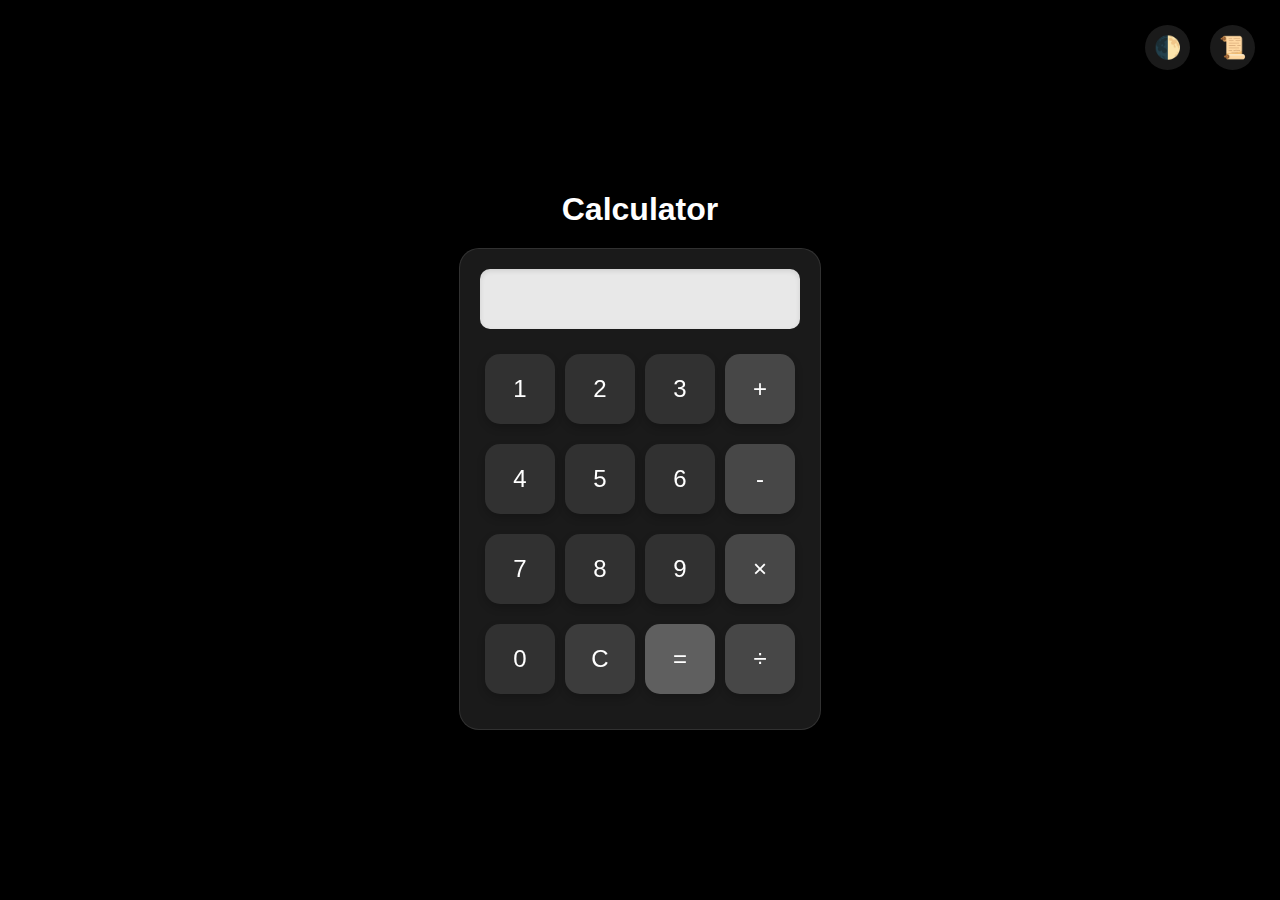
<file: calculator.html>
<!DOCTYPE html>
<html lang="en">
<head>
    <meta charset="UTF-8">
    <meta name="viewport" content="width=device-width, initial-scale=1.0">
    <title>Calculator</title>
    <style>
        body {
            display: flex;
            flex-direction: column;
            align-items: center;
            justify-content: center;
            min-height: 100vh;
            margin: 0;
            background: #000;
            font-family: 'Arial', sans-serif;
            transition: background 0.3s ease;
        }

        body.light-mode {
            background: #fff;
        }

        h1 {
            color: #fff;
            text-shadow: 2px 2px 4px rgba(0, 0, 0, 0.2);
            margin-bottom: 20px;
            transition: color 0.3s ease;
        }

        body.light-mode h1 {
            color: #000;
        }

        #calculator {
            width: 320px;
            background: rgba(255, 255, 255, 0.1);
            backdrop-filter: blur(10px);
            border-radius: 20px;
            padding: 20px;
            box-shadow: 0 8px 32px rgba(0, 0, 0, 0.2);
            border: 1px solid rgba(255, 255, 255, 0.1);
            position: relative;
            overflow: hidden;
            transition: all 0.3s ease;
        }

        body.light-mode #calculator {
            background: rgba(0, 0, 0, 0.1);
            border: 1px solid rgba(0, 0, 0, 0.1);
        }

        #display {
            width: 100%;
            height: 60px;
            margin-bottom: 20px;
            font-size: 24px;
            text-align: right;
            padding: 10px;
            box-sizing: border-box;
            border: none;
            border-radius: 10px;
            background: rgba(255, 255, 255, 0.9);
            box-shadow: inset 0 2px 5px rgba(0, 0, 0, 0.1);
            transition: all 0.3s ease;
        }

        body.light-mode #display {
            background: rgba(0, 0, 0, 0.9);
            color: #fff;
        }

        #history {
            position: fixed;
            top: 70px;
            right: 20px;
            width: 300px;
            max-height: 400px;
            background: rgba(0, 0, 0, 0.9);
            padding: 20px;
            box-shadow: 0 4px 15px rgba(0, 0, 0, 0.3);
            border-radius: 15px;
            opacity: 0;
            visibility: hidden;
            transform: translateY(-10px);
            transition: all 0.3s ease;
            z-index: 1000;
            overflow-y: auto;
        }

        #history.active {
            opacity: 1;
            visibility: visible;
            transform: translateY(0);
        }

        .history-title {
            color: #fff;
            font-size: 1.2em;
            font-weight: bold;
            margin-bottom: 15px;
            padding-bottom: 10px;
            border-bottom: 1px solid rgba(255, 255, 255, 0.2);
        }

        .history-item {
            color: #fff;
            padding: 10px;
            margin: 5px 0;
            background: rgba(255, 255, 255, 0.1);
            border-radius: 5px;
            cursor: pointer;
            transition: all 0.2s;
        }

        .history-item:hover {
            background: rgba(255, 255, 255, 0.2);
            transform: translateX(5px);
        }

        .light-mode #history {
            background: rgba(255, 255, 255, 0.95);
        }

        .light-mode .history-title {
            color: #333;
            border-bottom-color: rgba(0, 0, 0, 0.2);
        }

        .light-mode .history-item {
            color: #333;
            background: rgba(0, 0, 0, 0.1);
        }

        .light-mode .history-item:hover {
            background: rgba(0, 0, 0, 0.2);
        }

        .button-row {
            display: flex;
            justify-content: space-between;
            margin-bottom: 10px;
        }

        button {
            width: 70px;
            height: 70px;
            margin: 5px;
            font-size: 24px;
            border: none;
            border-radius: 15px;
            background: rgba(255, 255, 255, 0.1);
            color: #fff;
            cursor: pointer;
            transition: all 0.2s ease;
            box-shadow: 0 4px 8px rgba(0, 0, 0, 0.2);
            position: relative;
            overflow: hidden;
        }

        body.light-mode button {
            background: rgba(0, 0, 0, 0.1);
            color: #000;
        }

        button::before {
            content: '';
            position: absolute;
            top: 50%;
            left: 50%;
            width: 0;
            height: 0;
            background: rgba(255, 255, 255, 0.2);
            border-radius: 50%;
            transform: translate(-50%, -50%);
            transition: width 0.6s ease, height 0.6s ease;
        }

        button:active::before {
            width: 200px;
            height: 200px;
        }

        button:hover {
            transform: translateY(-2px);
            box-shadow: 0 6px 12px rgba(0, 0, 0, 0.3);
        }

        button:active {
            transform: translateY(0);
            box-shadow: 0 2px 4px rgba(0, 0, 0, 0.2);
        }

        button.operator {
            background: rgba(255, 255, 255, 0.2);
        }

        button.equals {
            background: rgba(255, 255, 255, 0.3);
        }

        button.clear {
            background: rgba(255, 255, 255, 0.15);
        }

        .controls {
            position: fixed;
            top: 20px;
            right: 20px;
            display: flex;
            gap: 10px;
            z-index: 1000;
        }

        .control-btn {
            width: 45px;
            height: 45px;
            font-size: 22px;
            background: rgba(255, 255, 255, 0.1);
            color: #fff;
            border: none;
            border-radius: 50%;
            cursor: pointer;
            transition: all 0.2s ease;
            backdrop-filter: blur(5px);
            box-shadow: 0 2px 8px rgba(0, 0, 0, 0.2);
        }

        body.light-mode .control-btn {
            background: rgba(0, 0, 0, 0.1);
            color: #000;
        }

        .control-btn:hover {
            transform: scale(1.1);
            background: rgba(255, 255, 255, 0.2);
            box-shadow: 0 4px 12px rgba(0, 0, 0, 0.3);
        }

        body.light-mode .control-btn:hover {
            background: rgba(0, 0, 0, 0.2);
        }

        @keyframes fadeIn {
            from {
                opacity: 0;
                transform: translateY(20px);
            }
            to {
                opacity: 1;
                transform: translateY(0);
            }
        }

        #calculator {
            animation: fadeIn 0.5s ease-out;
        }

        @keyframes buttonPress {
            0% { transform: scale(1); }
            50% { transform: scale(0.95); }
            100% { transform: scale(1); }
        }

        .button-press {
            animation: buttonPress 0.2s ease-out;
        }

        .particle {
            position: fixed;
            pointer-events: none;
            opacity: 0;
        }

        @keyframes particle-animation {
            0% {
                transform: translate(0, 0) rotate(0deg);
                opacity: 1;
            }
            100% {
                transform: translate(var(--tx), var(--ty)) rotate(var(--tr));
                opacity: 0;
            }
        }
    </style>
</head>
<body>
    <div class="controls">
        <button class="control-btn" onclick="toggleTheme()">🌓</button>
        <button class="control-btn" onclick="toggleHistory()">📜</button>
    </div>
    <h1>Calculator</h1>
    <div id="calculator">
        <input type="text" id="display" readonly />
        <div class="button-row">
            <button onclick="appendToDisplay('1')">1</button>
            <button onclick="appendToDisplay('2')">2</button>
            <button onclick="appendToDisplay('3')">3</button>
            <button class="operator" onclick="appendToDisplay('+')">+</button>
        </div>
        <div class="button-row">
            <button onclick="appendToDisplay('4')">4</button>
            <button onclick="appendToDisplay('5')">5</button>
            <button onclick="appendToDisplay('6')">6</button>
            <button class="operator" onclick="appendToDisplay('-')">-</button>
        </div>
        <div class="button-row">
            <button onclick="appendToDisplay('7')">7</button>
            <button onclick="appendToDisplay('8')">8</button>
            <button onclick="appendToDisplay('9')">9</button>
            <button class="operator" onclick="appendToDisplay('*')">×</button>
        </div>
        <div class="button-row">
            <button onclick="appendToDisplay('0')">0</button>
            <button class="clear" onclick="clearDisplay()">C</button>
            <button class="equals" onclick="calculate()">=</button>
            <button class="operator" onclick="appendToDisplay('/')">÷</button>
        </div>
    </div>

    <div id="history"></div>

    <script>
        // History array
        let history = [];
        let isDarkTheme = true;

        function evaluate(expression) {
            try {
                return eval(expression);
            } catch (e) {
                return "Error";
            }
        }

        function calculate() {
            const expression = document.getElementById("display").value;
            const result = evaluate(expression);
            document.getElementById("display").value = result;
            addButtonAnimation(event.target);
            
            // Add to history
            if (result !== "Error") {
                history.unshift(`${expression} = ${result}`);
                updateHistory();
                if (history.length > 10) history.pop();
                createParticles(event.target);
            }
        }

        function appendToDisplay(value) {
            document.getElementById("display").value += value;
            addButtonAnimation(event.target);
            createParticles(event.target);
        }

        function clearDisplay() {
            document.getElementById("display").value = "";
            addButtonAnimation(event.target);
        }

        function addButtonAnimation(button) {
            button.classList.add('button-press');
            setTimeout(() => {
                button.classList.remove('button-press');
            }, 200);
        }

        function toggleHistory() {
            const historyDiv = document.getElementById('history');
            if (historyDiv) {
                historyDiv.classList.toggle('active');
                console.log('History toggled:', historyDiv.classList.contains('active')); // Debug log
            } else {
                console.error('History element not found!'); // Debug log
            }
        }

        function updateHistory() {
            const historyDiv = document.getElementById('history');
            if (historyDiv) {
                historyDiv.innerHTML = '<div class="history-title">Calculation History</div>' + 
                    history.map(item => 
                        `<div class="history-item" onclick="useHistoryItem('${item}')">${item}</div>`
                    ).join('');
            }
        }

        function useHistoryItem(item) {
            const result = item.split('=')[1].trim();
            document.getElementById("display").value = result;
        }

        function toggleTheme() {
            isDarkTheme = !isDarkTheme;
            document.body.classList.toggle('light-mode');
        }

        // Initialize history panel
        document.addEventListener('DOMContentLoaded', function() {
            updateHistory();
        });

        // Add keyboard support
        document.addEventListener('keydown', (event) => {
            const key = event.key;
            if (/[0-9]/.test(key)) {
                appendToDisplay(key);
            } else if (['+', '-', '*', '/'].includes(key)) {
                appendToDisplay(key);
            } else if (key === 'Enter') {
                calculate();
            } else if (key === 'Escape') {
                clearDisplay();
            }
        });

        // Add touch feedback
        document.querySelectorAll('button').forEach(button => {
            button.addEventListener('touchstart', function() {
                this.style.transform = 'scale(0.95)';
            });
            button.addEventListener('touchend', function() {
                this.style.transform = 'scale(1)';
            });
        });

        function createParticles(element) {
            const rect = element.getBoundingClientRect();
            const centerX = rect.left + rect.width / 2;
            const centerY = rect.top + rect.height / 2;

            for (let i = 0; i < 10; i++) {
                const particle = document.createElement('div');
                particle.className = 'particle';
                particle.style.left = centerX + 'px';
                particle.style.top = centerY + 'px';
                particle.style.width = '4px';
                particle.style.height = '4px';
                particle.style.background = isDarkTheme ? '#fff' : '#000';
                particle.style.borderRadius = '50%';

                const angle = (Math.random() * 360) * Math.PI / 180;
                const velocity = 2 + Math.random() * 2;
                const tx = Math.cos(angle) * 100 * velocity;
                const ty = Math.sin(angle) * 100 * velocity;
                const tr = Math.random() * 360;

                particle.style.setProperty('--tx', `${tx}px`);
                particle.style.setProperty('--ty', `${ty}px`);
                particle.style.setProperty('--tr', `${tr}deg`);

                document.body.appendChild(particle);

                particle.style.animation = `particle-animation ${0.5 + Math.random() * 0.5}s ease-out forwards`;

                setTimeout(() => particle.remove(), 1000);
            }
        }
    </script>
</body>
</html>
</file>
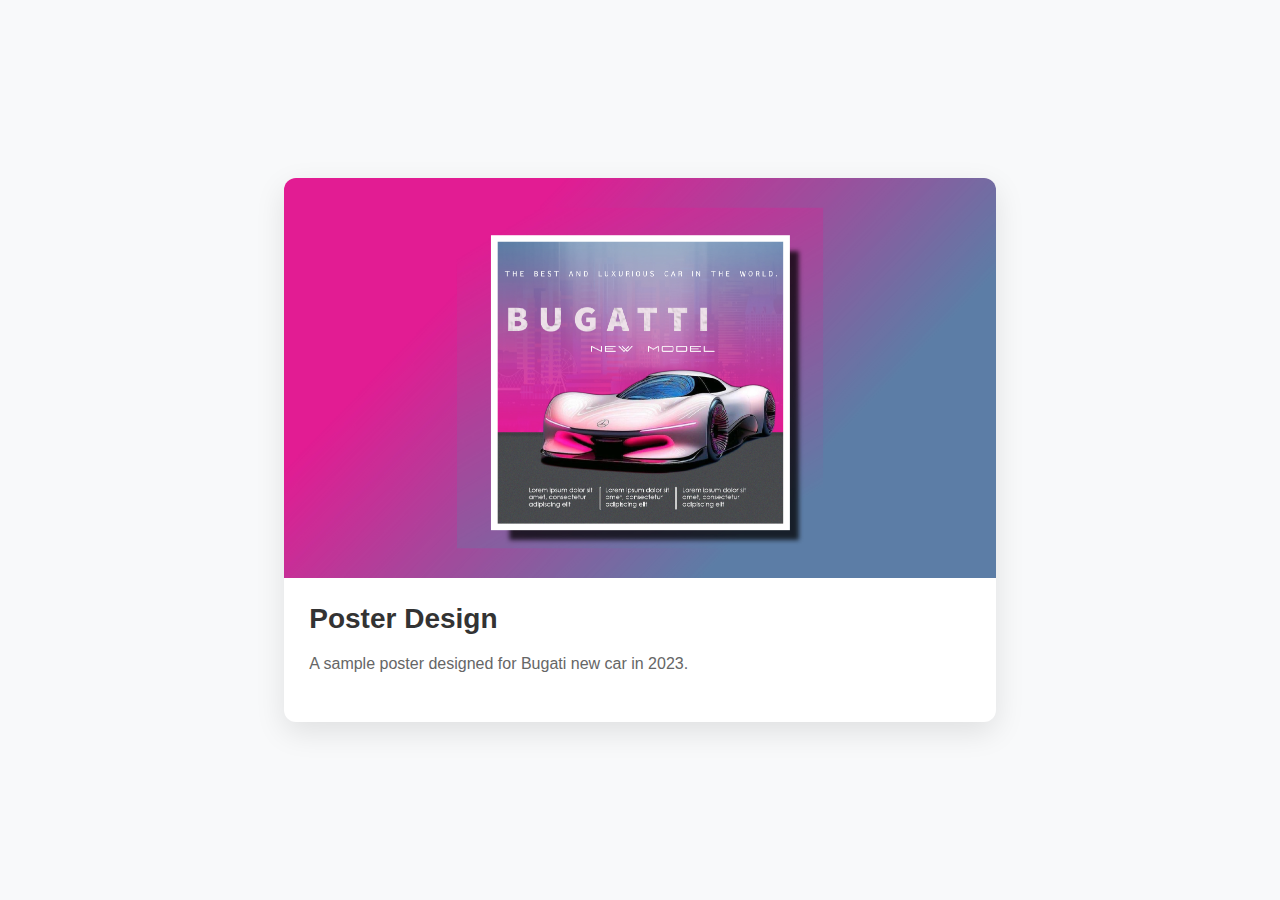
<file: project1.html>
<!DOCTYPE html>
<html lang="en">
<head>
    <meta charset="UTF-8">
    <meta name="viewport" content="width=device-width, initial-scale=1.0">
    <title>My Design Work</title>
    <style>
        body {
            font-family: 'Arial', sans-serif;
            background: #f8f9fa;
            margin: 0;
            padding: 0;
            display: flex;
            justify-content: center;
            align-items: center;
            min-height: 100vh;
        }
        
        .project-card {
            max-width: 800px;
            background: white;
            border-radius: 12px;
            overflow: hidden;
            box-shadow: 0 10px 30px rgba(0,0,0,0.1);
            margin: 20px;
        }
        
        .project-image {
            height: 400px;
            overflow: hidden;
        }
        
        .project-image img {
            width: 100%;
            height: 100%;
            object-fit: cover;
            transition: transform 0.5s ease;
        }
        
        .project-image:hover img {
            transform: scale(1.03);
        }
        
        .project-details {
            padding: 25px;
        }
        
        .project-title {
            font-size: 28px;
            margin: 0 0 10px 0;
            color: #333;
        }
        
        .project-description {
            color: #666;
            line-height: 1.6;
            margin-bottom: 20px;
        }
        
        .project-meta {
            display: flex;
            gap: 15px;
            flex-wrap: wrap;
        }
        .pro_img {
            width: 70px;
            height: 10px;
        }
        
        .project-tag {
            background: #6c5ce7;
            color: white;
            padding: 5px 15px;
            border-radius: 20px;
            font-size: 14px;
        }
        
        @media (max-width: 600px) {
            .project-image {
                height: 300px;
            }
            
            .project-title {
                font-size: 24px;
            }
        }
    </style>
</head>
<body>
    <div class="project-card">
        <div class="project-image">
            <img src="images/car.jpg" class="pro_img" alt="My Design Project">
        </div>
        <div class="project-details">
            <h1 class="project-title">Poster Design</h1>
            <p class="project-description">
                A sample poster designed for Bugati new car in 2023.
            </p>
            
        </div>
    </div>
</body>
</html>
</file>
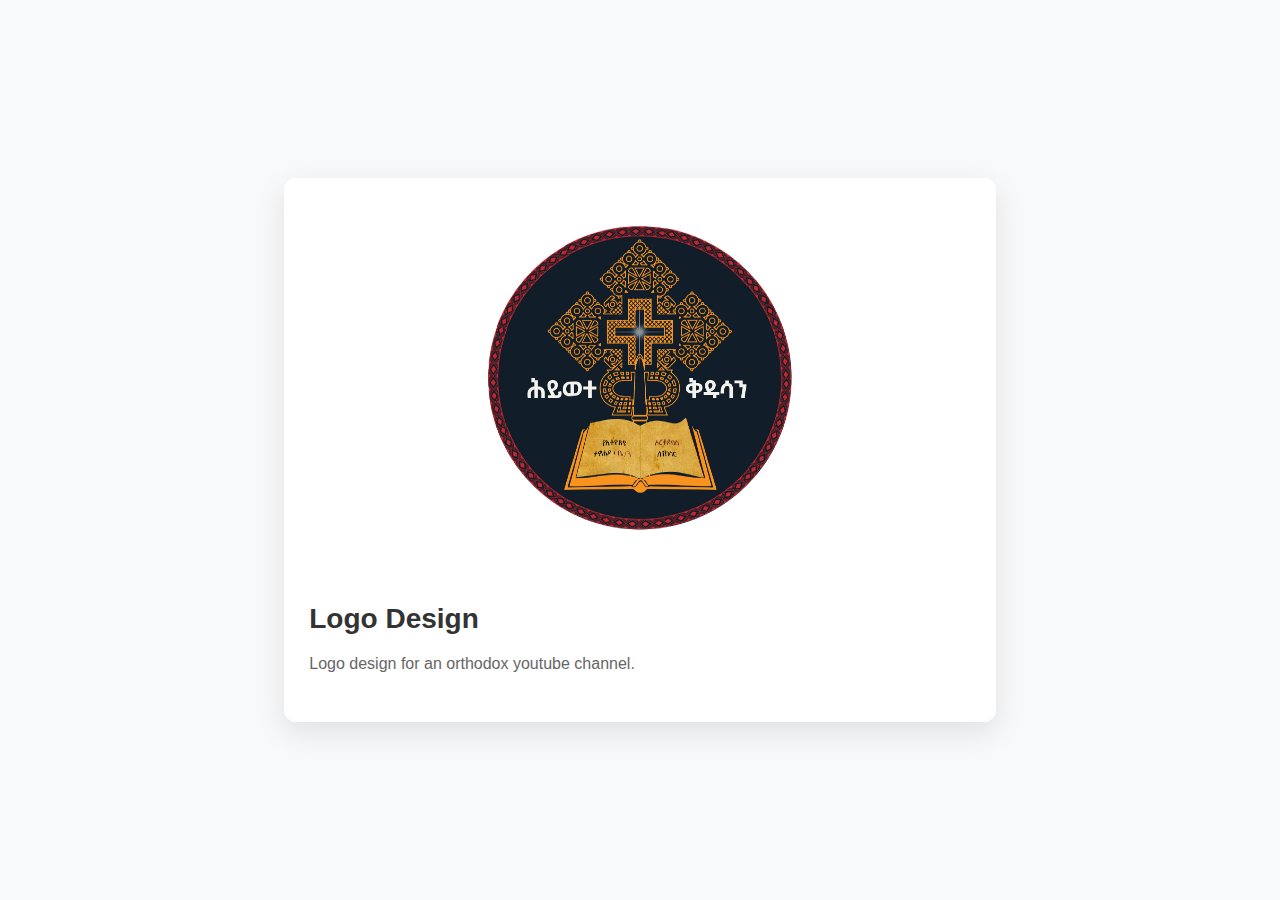
<file: project2.html>
<!DOCTYPE html>
<html lang="en">
<head>
    <meta charset="UTF-8">
    <meta name="viewport" content="width=device-width, initial-scale=1.0">
    <title>My Design Work</title>
    <style>
        body {
            font-family: 'Arial', sans-serif;
            background: #f8f9fa;
            margin: 0;
            padding: 0;
            display: flex;
            justify-content: center;
            align-items: center;
            min-height: 100vh;
        }
        
        .project-card {
            max-width: 800px;
            background: white;
            border-radius: 12px;
            overflow: hidden;
            box-shadow: 0 10px 30px rgba(0,0,0,0.1);
            margin: 20px;
        }
        
        .project-image {
            height: 400px;
            overflow: hidden;
        }
        
        .project-image img {
            width: 100%;
            height: 100%;
            object-fit: cover;
            transition: transform 0.5s ease;
        }
        
        .project-image:hover img {
            transform: scale(1.03);
        }
        
        .project-details {
            padding: 25px;
        }
        
        .project-title {
            font-size: 28px;
            margin: 0 0 10px 0;
            color: #333;
        }
        
        .project-description {
            color: #666;
            line-height: 1.6;
            margin-bottom: 20px;
        }
        
        .project-meta {
            display: flex;
            gap: 15px;
            flex-wrap: wrap;
        }
        .pro_img {
            width: 70px;
            height: 10px;
        }
        
        .project-tag {
            background: #6c5ce7;
            color: white;
            padding: 5px 15px;
            border-radius: 20px;
            font-size: 14px;
        }
        
        @media (max-width: 600px) {
            .project-image {
                height: 300px;
            }
            
            .project-title {
                font-size: 24px;
            }
        }
    </style>
</head>
<body>
    <div class="project-card">
        <div class="project-image">
            <img src="images/project2.jpg" class="pro_img" alt="My Design Project">
        </div>
        <div class="project-details">
            <h1 class="project-title">Logo Design</h1>
            <p class="project-description">
                Logo design for an orthodox youtube channel.
            </p>
            
        </div>
    </div>
</body>
</html>
</file>
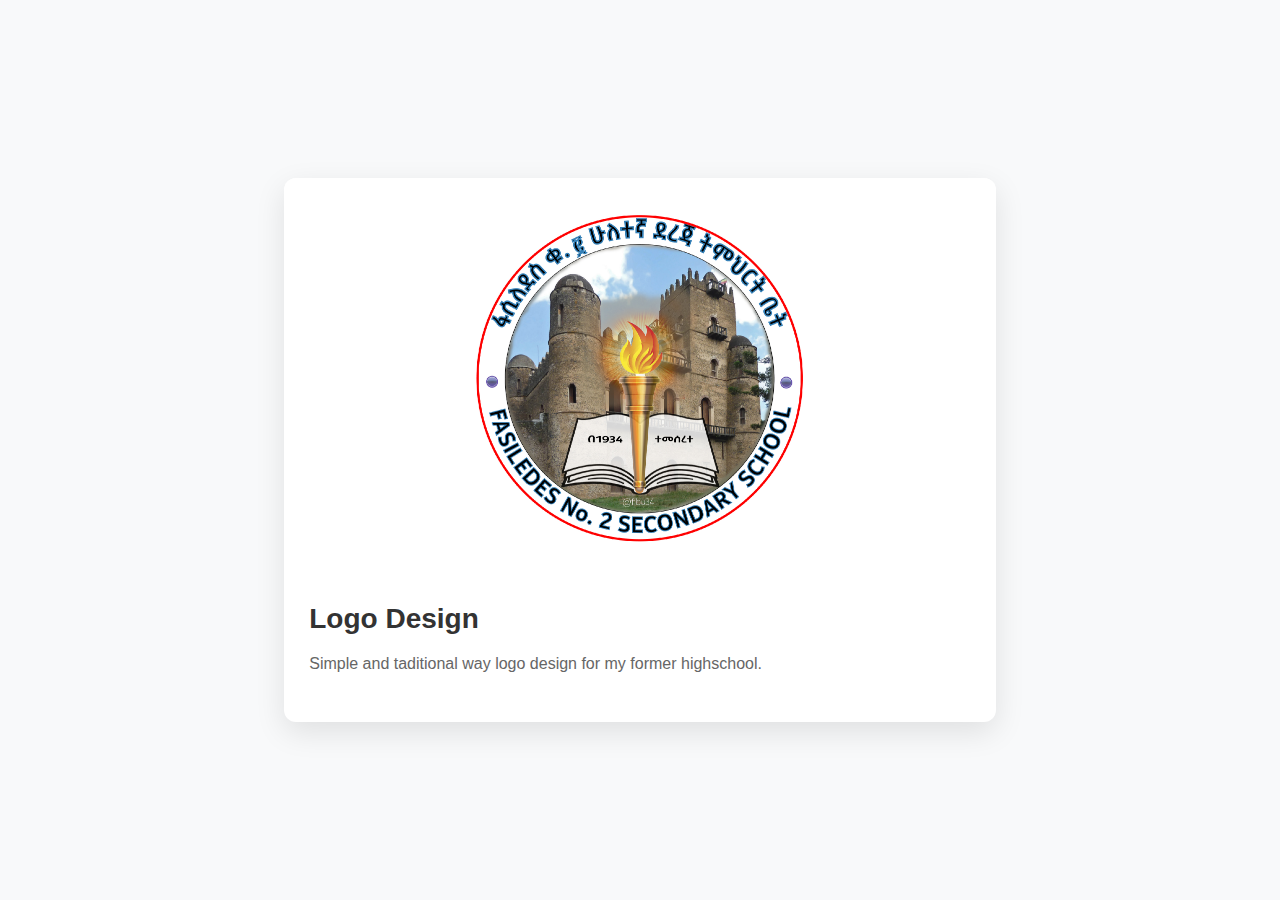
<file: project4.html>
<!DOCTYPE html>
<html lang="en">
<head>
    <meta charset="UTF-8">
    <meta name="viewport" content="width=device-width, initial-scale=1.0">
    <title>My Design Work</title>
    <style>
        body {
            font-family: 'Arial', sans-serif;
            background: #f8f9fa;
            margin: 0;
            padding: 0;
            display: flex;
            justify-content: center;
            align-items: center;
            min-height: 100vh;
        }
        
        .project-card {
            max-width: 800px;
            background: white;
            border-radius: 12px;
            overflow: hidden;
            box-shadow: 0 10px 30px rgba(0,0,0,0.1);
            margin: 20px;
        }
        
        .project-image {
            height: 400px;
            overflow: hidden;
        }
        
        .project-image img {
            width: 100%;
            height: 100%;
            object-fit: cover;
            transition: transform 0.5s ease;
        }
        
        .project-image:hover img {
            transform: scale(1.03);
        }
        
        .project-details {
            padding: 25px;
        }
        
        .project-title {
            font-size: 28px;
            margin: 0 0 10px 0;
            color: #333;
        }
        
        .project-description {
            color: #666;
            line-height: 1.6;
            margin-bottom: 20px;
        }
        
        .project-meta {
            display: flex;
            gap: 15px;
            flex-wrap: wrap;
        }
        .pro_img {
            width: 70px;
            height: 10px;
        }
        
        .project-tag {
            background: #6c5ce7;
            color: white;
            padding: 5px 15px;
            border-radius: 20px;
            font-size: 14px;
        }
        
        @media (max-width: 600px) {
            .project-image {
                height: 300px;
            }
            
            .project-title {
                font-size: 24px;
            }
        }
    </style>
</head>
<body>
    <div class="project-card">
        <div class="project-image">
            <img src="images/project41.jpg" class="pro_img" alt="My Design Project">
        </div>
        <div class="project-details">
            <h1 class="project-title">Logo Design</h1>
            <p class="project-description">
                Simple and taditional way logo design for my former highschool.
            </p>
            
        </div>
    </div>
</body>
</html>
</file>
